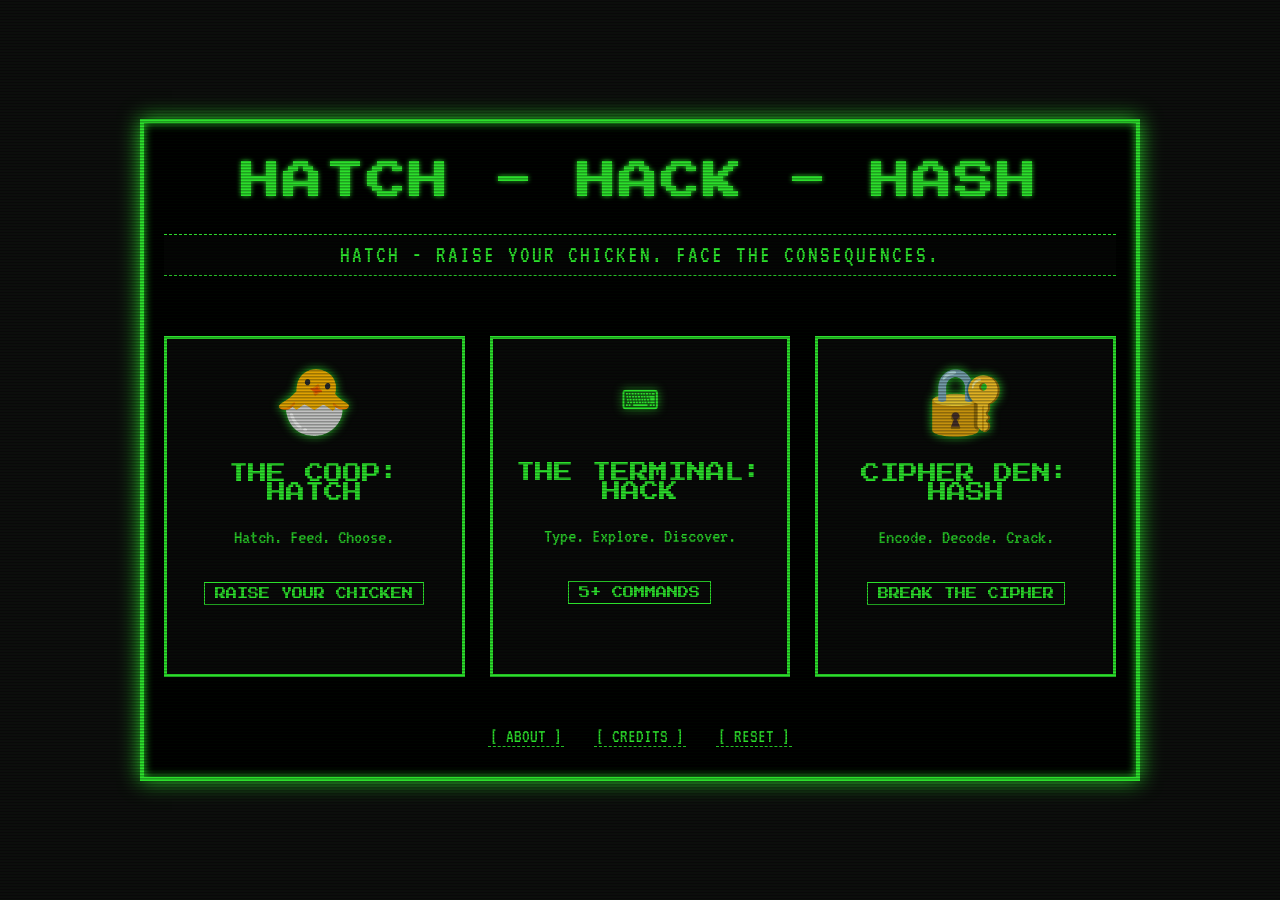
<file: index.html>
<!DOCTYPE html>
<html lang="en">
<head>
    <meta charset="UTF-8">
    <meta name="viewport" content="width=device-width, initial-scale=1.0">
    <title>Hatch Hack Hash</title>
    <link rel="preconnect" href="https://fonts.googleapis.com">
    <link rel="preconnect" href="https://fonts.gstatic.com" crossorigin>
    <link href="https://fonts.googleapis.com/css2?family=Press+Start+2P&family=VT323&display=swap" rel="stylesheet">
    <link rel="stylesheet" href="css/style.css">
</head>
<body>
    <div class="container">
        <div class="header">
            <div class="main-title">
                <span>H</span><span>A</span><span>T</span><span>C</span><span>H</span>
                <span>-</span>
                <span>H</span><span>A</span><span>C</span><span>K</span>
                <span>-</span>
                <span>H</span><span>A</span><span>S</span><span>H</span>
            </div>
            <div class="rotating-banner" id="rotatingBanner">
                HATCH - RAISE YOUR CHICKEN. FACE THE CONSEQUENCES.</div></div>
        <div class="zones-grid">
            <a href="Hatch/the-coop.html" class="zone-card" data-zone="hatch">
                <div class="zone-icon">🐣</div>
                <div class="zone-title">THE COOP: HATCH</div>
                <div class="zone-desc">Hatch. Feed. Choose.</div>
                <div class="zone-status">RAISE YOUR CHICKEN</div>
                <div class="easter-hint">> try "feed" or "play" in terminal</div></a>
            <a href="Hack/the-terminal.html" class="zone-card" data-zone="hack">
                <div class="zone-icon">⌨️</div>
                <div class="zone-title">THE TERMINAL: HACK</div>
                <div class="zone-desc">Type. Explore. Discover.</div>
                <div class="zone-status">5+ COMMANDS</div>
                <div class="easter-hint">> try "theme" to change colors across ALL zones!</div></a>
            <a href="Hash/cipher-den.html" class="zone-card" data-zone="hash">
                <div class="zone-icon">🔐</div>
                <div class="zone-title">CIPHER DEN: HASH</div>
                <div class="zone-desc">Encode. Decode. Crack.</div>
                <div class="zone-status">BREAK THE CIPHER</div>
                <div class="easter-hint" id="cipherHighScoreHint">> high score: --</div></a></div>
        <div class="footer">
            <div class="footer-links">
                <a onclick="showAbout()">[ ABOUT ]</a>
                <a onclick="showCredits()">[ CREDITS ]</a>
                <a onclick="resetGame()">[ RESET ]</a></div></div></div>
    <script src="js/main.js"></script>
    <script>
        function applyThemeToMainPage() {
// Use the global theme
            loadGlobalTheme();
            applyGlobalTheme();
// update the Cipher Den high score hint
            updateCipherHighScore();}
// Update high score display on Cipher Den card
        function updateCipherHighScore() {
            const highScore = localStorage.getItem('cipherHighScore') || 0;
            const hintElement = document.getElementById('cipherHighScoreHint');
            if (hintElement) {
                hintElement.innerHTML = `> high score: ${highScore}`;}}
        window.addEventListener('DOMContentLoaded', () => {
            loadGlobalTheme();
            applyThemeToMainPage();
            if (typeof rotateBanner === 'function') {
                rotateBanner();}});
// Listen for storage changes from other pages to sync theme
        window.addEventListener('storage', (e) => {
            if (e.key === 'cipherHighScore') {
                updateCipherHighScore();}
            if (e.key === 'globalTheme' || e.key === 'redThemeUnlocked') {
                loadGlobalTheme();
                applyThemeToMainPage();}});
</script></body></html>
</file>
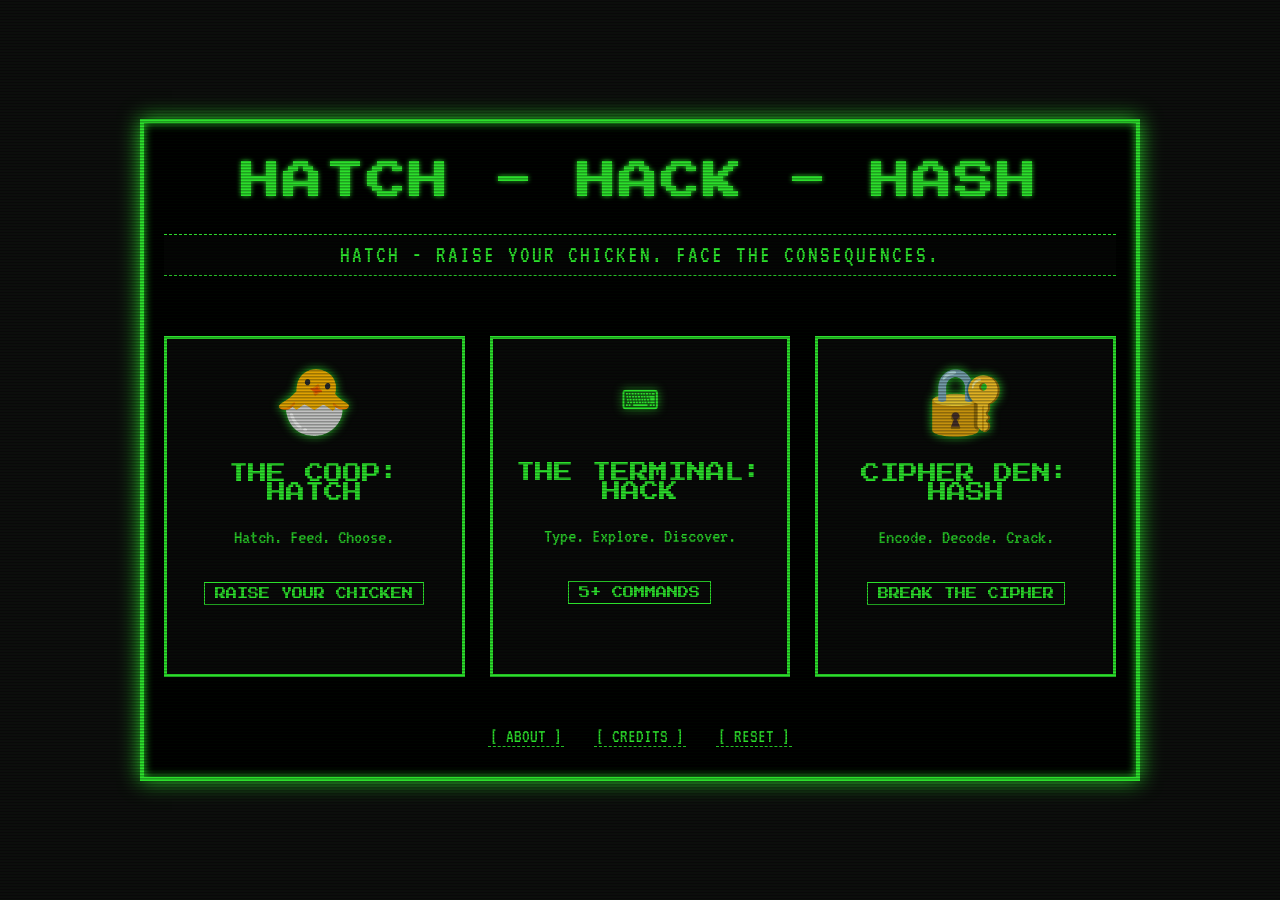
<file: HHH/index.html>
<!DOCTYPE html>
<html lang="en">
<head>
    <meta charset="UTF-8">
    <meta name="viewport" content="width=device-width, initial-scale=1.0">
    <title>Hatch Hack Hash</title>
    <link rel="preconnect" href="https://fonts.googleapis.com">
    <link rel="preconnect" href="https://fonts.gstatic.com" crossorigin>
    <link href="https://fonts.googleapis.com/css2?family=Press+Start+2P&family=VT323&display=swap" rel="stylesheet">
    <link rel="stylesheet" href="css/style.css">
</head>
<body>
    <div class="container">
        <div class="header">
            <div class="main-title">
                <span>H</span><span>A</span><span>T</span><span>C</span><span>H</span>
                <span>-</span>
                <span>H</span><span>A</span><span>C</span><span>K</span>
                <span>-</span>
                <span>H</span><span>A</span><span>S</span><span>H</span>
            </div>
            <div class="rotating-banner" id="rotatingBanner">
                HATCH - RAISE YOUR CHICKEN. FACE THE CONSEQUENCES.</div></div>
        <div class="zones-grid">
            <a href="hatch/the-coop.html" class="zone-card" data-zone="hatch">
                <div class="zone-icon">🐣</div>
                <div class="zone-title">THE COOP: HATCH</div>
                <div class="zone-desc">Hatch. Feed. Choose.</div>
                <div class="zone-status">RAISE YOUR CHICKEN</div>
                <div class="easter-hint">> try "feed" or "play" in terminal</div></a>
            <a href="hack/the-terminal.html" class="zone-card" data-zone="hack">
                <div class="zone-icon">⌨️</div>
                <div class="zone-title">THE TERMINAL: HACK</div>
                <div class="zone-desc">Type. Explore. Discover.</div>
                <div class="zone-status">5+ COMMANDS</div>
                <div class="easter-hint">> try "theme" to change colors across ALL zones!</div></a>
            <a href="hash/cipher-den.html" class="zone-card" data-zone="hash">
                <div class="zone-icon">🔐</div>
                <div class="zone-title">CIPHER DEN: HASH</div>
                <div class="zone-desc">Encode. Decode. Crack.</div>
                <div class="zone-status">BREAK THE CIPHER</div>
                <div class="easter-hint" id="cipherHighScoreHint">> high score: --</div></a></div>
        <div class="footer">
            <div class="footer-links">
                <a onclick="showAbout()">[ ABOUT ]</a>
                <a onclick="showCredits()">[ CREDITS ]</a>
                <a onclick="resetGame()">[ RESET ]</a></div></div></div>
    <script src="js/main.js"></script>
    <script>
        function applyThemeToMainPage() {
// Use the global theme
            loadGlobalTheme();
            applyGlobalTheme();
// update the Cipher Den high score hint
            updateCipherHighScore();}
// Update high score display on Cipher Den card
        function updateCipherHighScore() {
            const highScore = localStorage.getItem('cipherHighScore') || 0;
            const hintElement = document.getElementById('cipherHighScoreHint');
            if (hintElement) {
                hintElement.innerHTML = `> high score: ${highScore}`;}}
        window.addEventListener('DOMContentLoaded', () => {
            loadGlobalTheme();
            applyThemeToMainPage();
            if (typeof rotateBanner === 'function') {
                rotateBanner();}});
// Listen for storage changes from other pages to sync theme
        window.addEventListener('storage', (e) => {
            if (e.key === 'cipherHighScore') {
                updateCipherHighScore();}
            if (e.key === 'globalTheme' || e.key === 'redThemeUnlocked') {
                loadGlobalTheme();
                applyThemeToMainPage();}});
</script></body></html>
</file>
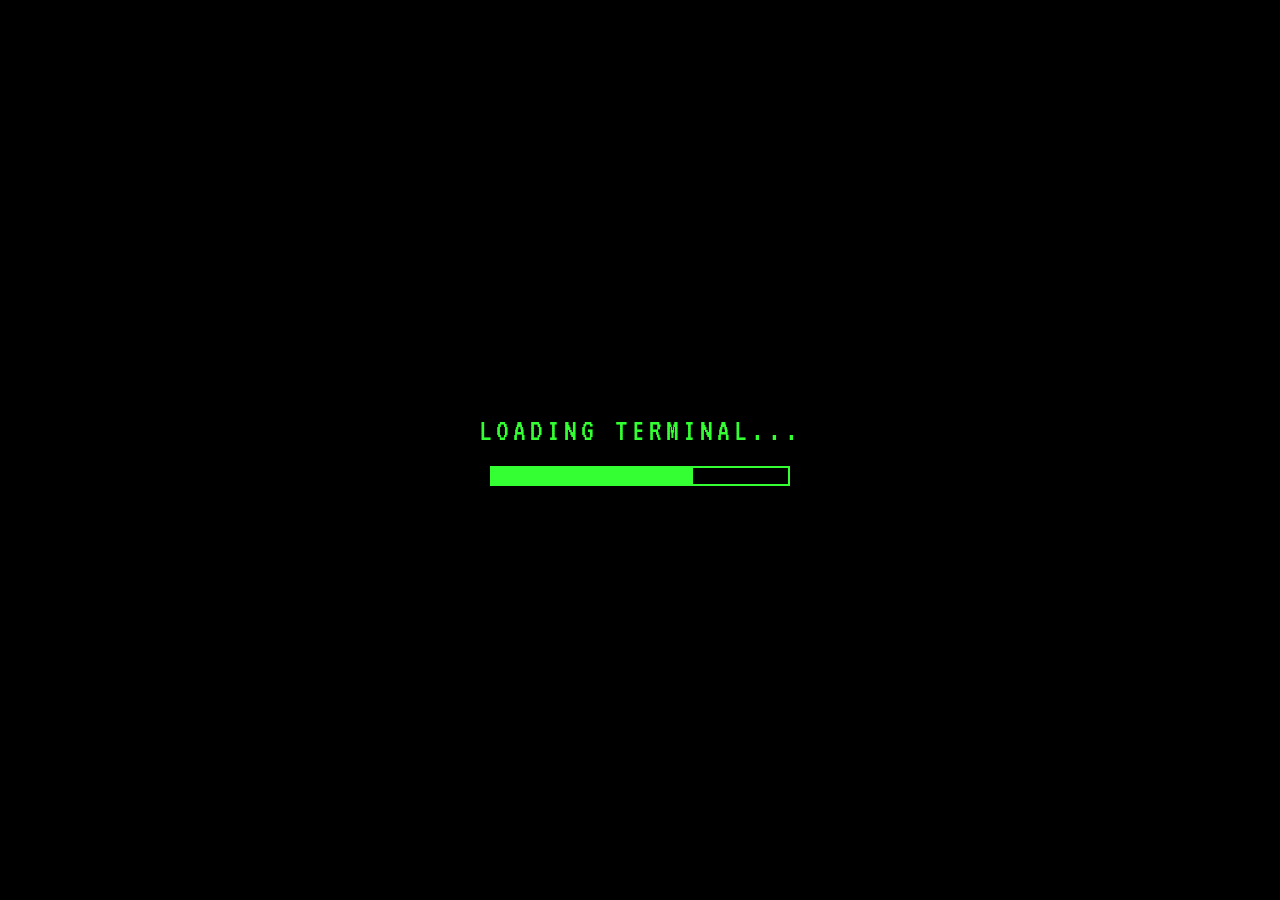
<file: Hack/the-terminal.html>
<!DOCTYPE html>
<html lang="en">
<head>
    <meta charset="UTF-8">
    <meta name="viewport" content="width=device-width, initial-scale=1.0">
    <title>THE TERMINAL - Retro Command Line</title>
    <link rel="preconnect" href="https://fonts.googleapis.com">
    <link rel="preconnect" href="https://fonts.gstatic.com" crossorigin>
    <link href="https://fonts.googleapis.com/css2?family=Press+Start+2P&family=VT323&display=swap" rel="stylesheet">
    <link rel="stylesheet" href="../css/style.css">
    <style>
/* Terminal specific styles */
        .terminal-container {
            background: #000000;
            border: 3px solid var(--theme-color, #33ff33);
            padding: 20px;
            margin: 20px 0;
            box-shadow: 0 0 20px var(--theme-color, #33ff33) inset, 0 0 10px var(--theme-color, #33ff33);
            font-family: 'VT323', monospace;}
        .terminal-output {
            height: 300px;
            overflow-y: auto;
            color: var(--theme-color, #33ff33);
            font-family: 'VT323', monospace;
            font-size: 1.1rem;
            line-height: 1.4;
            white-space: pre-wrap;
            margin-bottom: 15px;
            padding: 10px;
            background: #050505;}
        .terminal-input-line {
            display: flex;
            align-items: center;
            gap: 10px;
            border-top: 1px solid var(--theme-color, #33ff33);
            padding-top: 10px;}
        .terminal-prompt {
            color: var(--theme-color, #33ff33);
            font-weight: bold;
            font-family: 'VT323', monospace;
            font-size: 1.2rem;}
        .terminal-input {
            background: transparent;
            border: none;
            color: var(--theme-color, #33ff33);
            font-family: 'VT323', monospace;
            font-size: 1.2rem;
            flex: 1;
            outline: none;}
        .terminal-input::placeholder {
            color: #1a4a1a;}
        .cursor-blink {
            display: inline-block;
            width: 10px;
            height: 18px;
            background-color: var(--theme-color, #33ff33);
            animation: blink 1s infinite;
            margin-left: 5px;}
        @keyframes blink {
            0%, 50% { opacity: 1; }
            51%, 100% { opacity: 0; }}
        .command-list {
            margin-top: 20px;
            padding: 10px;
            border: 1px dashed var(--theme-color, #33ff33);
            background: #0a0a0a;}
        .command-list h4 {
            font-family: 'Press Start 2P', cursive;
            font-size: 0.7rem;
            margin-bottom: 10px;
            color: var(--theme-color, #33ff33);}
        .command-grid {
            display: flex;
            flex-wrap: wrap;
            gap: 8px;}
        .command-badge {
            font-family: 'VT323', monospace;
            font-size: 1rem;
            color: var(--theme-color, #33ff33);
            border: 1px solid var(--theme-color, #33ff33);
            padding: 4px 10px;
            background: #050505;}
        .loading-screen {
            display: none;
            position: fixed;
            top: 0;
            left: 0;
            width: 100%;
            height: 100%;
            background: #000;
            z-index: 1000;
            justify-content: center;
            align-items: center;
            flex-direction: column;
            font-family: 'VT323', monospace;
            color: var(--theme-color, #33ff33);}
        .loading-text {
            font-size: 2rem;
            letter-spacing: 4px;}
        .loading-bar {
            width: 300px;
            height: 20px;
            border: 2px solid var(--theme-color, #33ff33);
            margin-top: 20px;}
        .loading-fill {
            width: 0%;
            height: 100%;
            background: var(--theme-color, #33ff33);
            transition: width 0.1s ease;}
/* Footer - only about and credits */
        .terminal-footer {
            border-top: 2px solid var(--theme-color, #33ff33);
            padding-top: 20px;
            margin-top: 20px;
            display: flex;
            justify-content: center;
            align-items: center;
            gap: 30px;}
/* Theme css variables */
        :root {
            --theme-color: #33ff33;
            --theme-glow: #33ff33;}
</style></head>
<body>
    <div class="container">
        <div class="header">
            <div class="main-title">💾 THE TERMINAL</div>
            <p class="banner">C:// Type · Explore · Discover</p></div>
        <div class="terminal-container">
            <div class="terminal-output" id="terminalOutput"></div>
            <div class="terminal-input-line">
                <span class="terminal-prompt">C:\></span>
                <input type="text" id="terminalInput" class="terminal-input" placeholder="type a command..." autofocus>
                <span class="cursor-blink"></span></div></div>
        <div class="command-list">
            <h4>📟 AVAILABLE COMMANDS</h4>
<div class="command-grid">
    <span class="command-badge">date</span>
    <span class="command-badge">time</span>
    <span class="command-badge">clear</span>
    <span class="command-badge">theme</span>
    <span class="command-badge">joke</span>
    <span class="command-badge">feed</span>
    <span class="command-badge">play</span>
    <span class="command-badge">status</span>
    <span class="command-badge">solve</span>
    <span class="command-badge">encode [1-5] [msg]</span></div></div>
<!-- Footer with about and credits -->
        <div class="terminal-footer">
            <a onclick="showAboutTerminal()" class="hatch-footer-link">[ ABOUT ]</a>
            <a onclick="showCreditsTerminal()" class="hatch-footer-link">[ CREDITS ]</a></div>
        <div class="main-page-tab">
            <a onclick="goToMainPageTerminal()" class="main-page-link">RETURN TO MAIN WEBSITE</a></div></div>
<!-- Loading screen overlay -->
    <div id="loadingScreen" class="loading-screen">
        <div class="loading-text">LOADING TERMINAL...</div>
        <div class="loading-bar">
            <div id="loadingFill" class="loading-fill"></div></div></div>
    <script src="../js/main.js"></script>
    <script>
// Terminal state
        let bootComplete = false;
        function applyThemeToTerminal() {
// First ensure global theme is loaded
            loadGlobalTheme();
// Apply global theme which handles all theme colors including red
            applyGlobalTheme();}
        function goToMainPageTerminal() {
            window.location.href = '../index.html';}
        function showAboutTerminal() {
            alert('THE TERMINAL\nA retro command-line experience.\n\nAvailable commands:\n- date: Show system date\n- time: Show system time\n- clear: Clear screen\n- theme: Switch between GREEN, ORANGE, and RED (if unlocked) mode\n- joke: Tell a joke\n- feed: Feed Clucky\n- play: Play with Clucky\n- status: Check Clucky\'s stats\n- solve: Get answers to Crack the Code puzzles\n- encode [1-5] [msg]: Encode a message (default shift 1)');}
        function showCreditsTerminal() {
            alert('Created for Web Technologies coursework\nFonts: Press Start 2P, VT323\n\nRetro terminal inspired by MS-DOS');}
// Show loading screen on page load
        window.addEventListener('DOMContentLoaded', () => {
// Apply saved theme first
            loadGlobalTheme();
            applyThemeToTerminal();
            const loadingScreen = document.getElementById('loadingScreen');
            const loadingFill = document.getElementById('loadingFill');
            loadingScreen.style.display = 'flex';
            let width = 0;
            const interval = setInterval(() => {
                width += 2;
                loadingFill.style.width = width + '%';
                if (width >= 100) {
                    clearInterval(interval);
                    setTimeout(() => {
                        loadingScreen.style.display = 'none';
                        bootTerminal();
                        const input = document.getElementById('terminalInput');
                        input.focus();}, 500);}}, 30);});
// Boot sequence
        function bootTerminal() {
            const outputDiv = document.getElementById('terminalOutput');
            const bootMessages = [
                'THE TERMINAL v1.0',
                '(C) 1986 Terminal Industries',
                '─────────────────────────────',
                'C:\\> MEMORY CHECK... OK',
                'C:\\> LOADING COMMANDS... DONE',
                'C:\\> SYSTEM ONLINE',
                ''];
            let i = 0;
            const bootInterval = setInterval(() => {
                if (i < bootMessages.length) {
                    const msgDiv = document.createElement('div');
                    msgDiv.innerHTML = bootMessages[i] + '\r\n';
                    outputDiv.appendChild(msgDiv);
                    outputDiv.scrollTop = outputDiv.scrollHeight;
                    i++;
                } else {
                    clearInterval(bootInterval);
                    bootComplete = true;}}, 250);}
// Handle enter key in terminal
        document.addEventListener('keydown', (e) => {
            if (e.key === 'Enter') {
                const input = document.getElementById('terminalInput');
                if (input && document.activeElement === input) {
                    const command = input.value;
                    if (command) {
                        processCommand(command);}}}});
// Process command
        function processCommand(cmd) {
            const input = document.getElementById('terminalInput');
            const outputDiv = document.getElementById('terminalOutput');
            if (!cmd.trim()) {
                input.value = '';
                return;}
            const response = getCommandResponse(cmd);
            const theme = THEMES[currentGlobalTheme];
            const themeColor = theme ? theme.primaryColor : '#33ff33';
            const historyDiv = document.createElement('div');
            historyDiv.innerHTML = `<span class="terminal-prompt" style="color:${themeColor}">C:\\></span> ${cmd}<br>${response}<br>`;
            outputDiv.appendChild(historyDiv);
            outputDiv.scrollTop = outputDiv.scrollHeight;
            input.value = '';}
        function getCommandResponse(cmd) {
            const input = cmd.toLowerCase().trim();
            if (input === 'date') {
                const date = new Date();
                return `Current date: ${date.toDateString()}`;}
            else if (input === 'time') {
                const date = new Date();
                return `Current time: ${date.toLocaleTimeString()}`;}
            else if (input === 'clear') {
                document.getElementById('terminalOutput').innerHTML = '';
                return '';}
            else if (input === 'theme') {
                const newTheme = toggleGlobalTheme();
                applyThemeToTerminal();
                return `Theme switched to ${newTheme.toUpperCase()} mode. (Applies to ALL zones!)`;}
            else if (input === 'joke') {
                const jokes = [
                    'Why did the programmer go to rehab? He was addicted to coding',
                    'What do you call a fake noodle? An IMPASTA!',
                    'Why do programmers prefer dark mode? Because light attracts bugs!',
                    'Why are emails so lonely? They are afraid of attachments' ];
                return jokes[Math.floor(Math.random() * jokes.length)];}
            else if (input === 'feed') {
                const saved = localStorage.getItem('chickenState');
                if (!saved) {
                    return '❌ No chicken found. Start a game in THE COOP first!';}
                const chicken = JSON.parse(saved);
                if (chicken.stage === 'adult') {
                    return '🐔 Clucky is already adult! Go to THE COOP to make your choice (Cook or Let Live)!';}
                else if (chicken.saved === true) {
                    return '🐓 Clucky lived a full life! Start a new game in THE COOP to raise another chicken.';}
                else if (chicken.stage === 'dead') {
                    return '💀 Clucky is dead. Start a new game in THE COOP.';}
                chicken.lastFed = Date.now();
                chicken.hunger = Math.min(100, chicken.hunger + 20);
                let stageChanged = false;
                if (chicken.stage === 'egg' && chicken.happiness >= 70) {
                    chicken.stage = 'chick';
                    stageChanged = true;}
                else if (chicken.stage === 'chick' && chicken.hunger >= 100 && chicken.happiness >= 100) {
                    chicken.stage = 'adult';
                    stageChanged = true;}
                localStorage.setItem('chickenState', JSON.stringify(chicken));
                let message = `🍗 You fed Clucky! Hunger: ${chicken.hunger}% | Happiness: ${chicken.happiness}%`;
                if (stageChanged && chicken.stage === 'adult') {
                    message = `🎉 CONGRATULATIONS! 🎉\nClucky grew into an ADULT chicken!\nBoth meters are at 100%!\nGo to THE COOP to make your final choice!`;
                } else if (stageChanged && chicken.stage === 'chick') {
                    message = `🐥 Your egg hatched! Clucky is now a baby chick!\nHunger: ${chicken.hunger}% | Happiness: ${chicken.happiness}%`;}
                return message;}
            else if (input === 'play') {
                const saved = localStorage.getItem('chickenState');
                if (!saved) {
                    return '❌ No chicken found. Start a game in THE COOP first!';}
                const chicken = JSON.parse(saved);
                if (chicken.stage === 'adult') {
                    return '🐔 Clucky is already adult! Go to THE COOP to make your choice (Cook or Let Live)!';}
                else if (chicken.saved === true) {
                    return '🐓 Clucky lived a full life! Start a new game in THE COOP to raise another chicken.';}
                else if (chicken.stage === 'dead') {
                    return '💀 Clucky is dead. Start a new game in THE COOP.';}
                chicken.happiness = Math.min(100, chicken.happiness + 20);
                let stageChanged = false;
                if (chicken.stage === 'egg' && chicken.happiness >= 70) {
                    chicken.stage = 'chick';
                    stageChanged = true;}
                else if (chicken.stage === 'chick' && chicken.hunger >= 100 && chicken.happiness >= 100) {
                    chicken.stage = 'adult';
                    stageChanged = true;}
                localStorage.setItem('chickenState', JSON.stringify(chicken));
                let message = `🐔 You played with Clucky! Hunger: ${chicken.hunger}% | Happiness: ${chicken.happiness}%`;
                if (stageChanged && chicken.stage === 'adult') {
                    message = `🎉 CONGRATULATIONS! 🎉\nClucky grew into an adult chicken!\nBoth meters are at 100%!\nGo to THE COOP to make your final choice!`;
                } else if (stageChanged && chicken.stage === 'chick') {
                    message = `🐥 Your egg hatched! Clucky is now a baby chick!\nHunger: ${chicken.hunger}% | Happiness: ${chicken.happiness}%`;}
                return message;}
            else if (input === 'status') {
                const saved = localStorage.getItem('chickenState');
                if (saved) {
                    const chicken = JSON.parse(saved);
                    if (chicken.saved === true) {
                        return `🐓 Clucky lived a full, happy life as a proud rooster!! Chickens Saved: ${localStorage.getItem('chickenSavedCount') || 0}`;
                    } else if (chicken.stage === 'dead') {
                        return `💀 Clucky is dead. Start a new game in THE COOP.`;
                    } else if (chicken.stage === 'adult') {
                        return `🐔 CLUCKY IS ADULT! Go to THE COOP to make your choice! (Cook or Let Live)`;
                    } else {
                        const timeSinceLastFeed = Math.floor((Date.now() - chicken.lastFed) / 1000);
                        const timeLeft = Math.max(0, 45 - timeSinceLastFeed);
                        return `🐔 Clucky the ${chicken.stage.toUpperCase()} | Hunger: ${chicken.hunger}% | Happiness: ${chicken.happiness}% | Time to feed: ${timeLeft}s`;}
                } else {
                    return `❌ No chicken found. Start a game in THE COOP first!`;}}
            else if (input === 'solve') {
                const puzzlesList = [
                    { encoded: "LIEF LV IXQ", answer: "LIFE IS FUN" },
                    { encoded: "Ymj fywnj htsyjz yt ymj qjky tk ymj gjxy", answer: "THE QUICK BROWN FOX JUMPS OVER THE LAZY DOG" },
                    { encoded: "IFMMP XPSME", answer: "HELLO WORLD" },
                    { encoded: "ZPV BSF B XJTTFSE", answer: "YOU ARE A WIZARD" }];
                let response = "🔓 CRACK THE CODE SOLUTIONS:\n";
                puzzlesList.forEach((p, i) => {
                    response += `${i+1}. "${p.encoded}" → "${p.answer}"\n`;});
                response += "\n💡 Use these to win the Cipher Den game mode!";
                return response;}
            else if (input.startsWith('encode ')) {
                const parts = input.substring(7).trim().split(' ');
                let shift = 1;
                let msg = '';
                if (parts.length > 0 && /^\d+$/.test(parts[0])) {
                    shift = parseInt(parts[0]);
                    if (shift < 1) shift = 1;
                    if (shift > 5) shift = 5;
                    msg = parts.slice(1).join(' ');
                } else {
                    msg = parts.join(' ');}
                if (msg === '') {
                    return 'Usage: encode [shift 1-5] [message]  OR  encode [message] (uses shift 1)';}
                const encoded = msg.split('').map(c => {
                    if (c.match(/[a-z]/i)) {
                        const code = c.charCodeAt(0);
                        const base = code >= 97 ? 97 : 65;
                        return String.fromCharCode(((code - base + shift) % 26) + base);}
                    return c;
                }).join('');
                return `Encoded (shift ${shift}): "${encoded}"`;}
            else if (input === 'help') {
                return 'Available commands: date, time, clear, theme, joke, feed, play, status, solve, encode [1-5] [msg]';}
            else if (input === '') {
                return '';}
            else {
                return `'${cmd}' is not recognized. Type "help" for available commands.`;}}
// Listen for storage changes from other pages to sync theme
        window.addEventListener('storage', (e) => {
            if (e.key === 'globalTheme' || e.key === 'redThemeUnlocked') {
                loadGlobalTheme();
                applyThemeToTerminal();}});
</script></body></html>
</file>
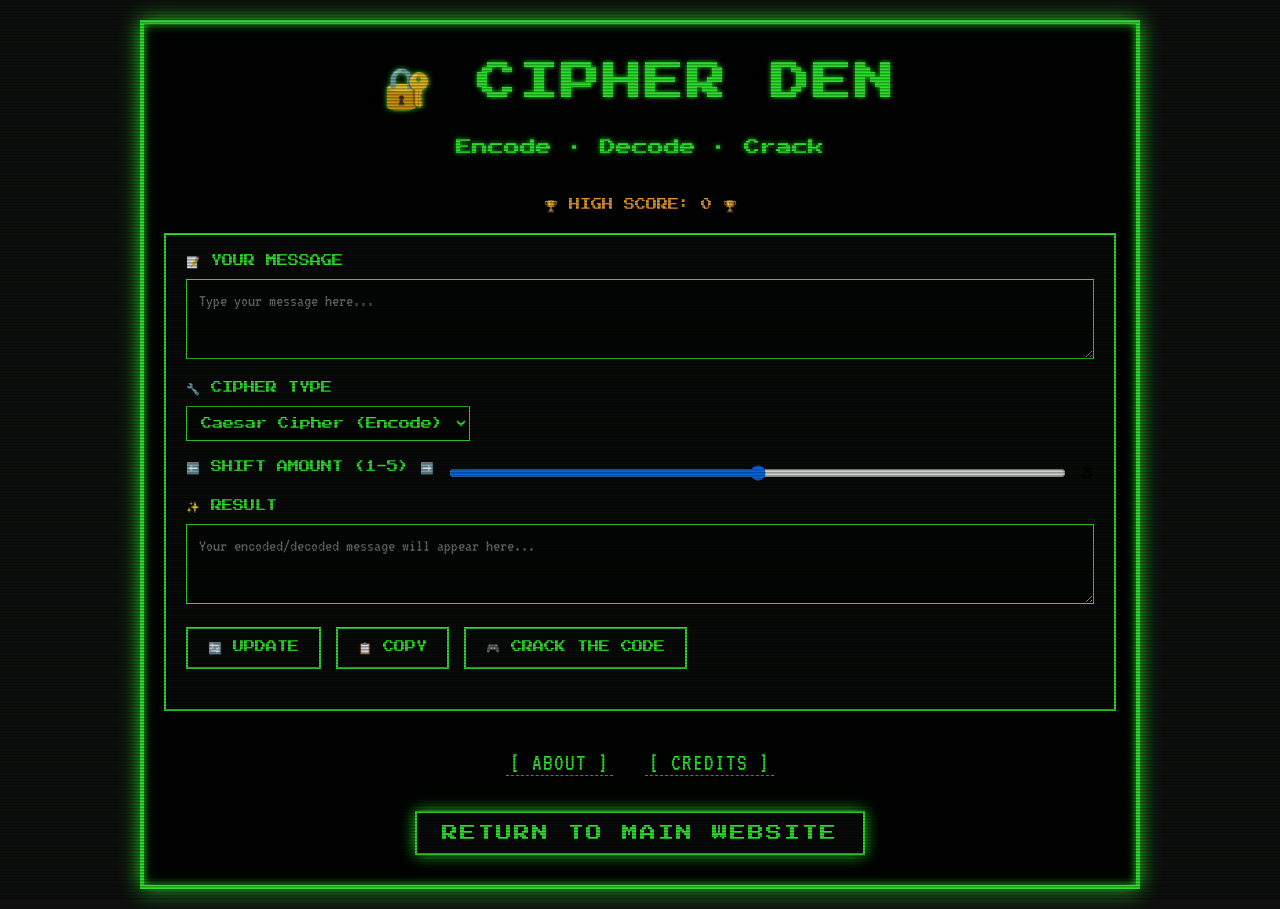
<file: Hash/cipher-den.html>
<!DOCTYPE html>
<html lang="en">
<head>
    <meta charset="UTF-8">
    <meta name="viewport" content="width=device-width, initial-scale=1.0">
    <title>CIPHER DEN - Encode · Decode · Crack</title>
    <link rel="preconnect" href="https://fonts.googleapis.com">
    <link rel="preconnect" href="https://fonts.gstatic.com" crossorigin>
    <link href="https://fonts.googleapis.com/css2?family=Press+Start+2P&family=VT323&display=swap" rel="stylesheet">
    <link rel="stylesheet" href="../css/style.css">
    <style>
        /* Cipher den specific styles */
        :root {
            --theme-color: #33ff33;
            --theme-glow: #33ff33;}
        .cipher-container {
            margin: 20px 0;
            padding: 20px;
            border: 2px solid var(--theme-color, #33ff33);
            background: #0a0a0a;}
        .cipher-input-group {
            margin-bottom: 20px;}
        .cipher-label {
            font-family: 'Press Start 2P', cursive;
            font-size: 0.7rem;
            display: block;
            margin-bottom: 10px;
            color: var(--theme-color, #33ff33);}
        .cipher-textarea {
            width: 100%;
            padding: 12px;
            background: #050505;
            border: 1px solid var(--theme-color, #33ff33);
            color: var(--theme-color, #33ff33);
            font-family: 'VT323', monospace;
            font-size: 1.1rem;
            resize: vertical;}
        .cipher-select {
            background: #050505;
            border: 1px solid var(--theme-color, #33ff33);
            color: var(--theme-color, #33ff33);
            padding: 10px;
            font-family: 'Press Start 2P', cursive;
            font-size: 0.7rem;
            cursor: pointer;}
        .shift-slider {
            display: flex;
            align-items: center;
            gap: 15px;
            flex-wrap: wrap;
            margin: 15px 0;}        
        .shift-slider input {
            flex: 1;
            cursor: pointer;
            background: #050505;}        
        .button-group {
            display: flex;
            gap: 15px;
            margin: 20px 0;
            flex-wrap: wrap;}        
        .cipher-btn {
            font-family: 'Press Start 2P', cursive;
            font-size: 0.7rem;
            padding: 12px 20px;
            background: #0a0a0a;
            border: 2px solid var(--theme-color, #33ff33);
            color: var(--theme-color, #33ff33);
            cursor: pointer;
            transition: all 0.3s ease;}        
        .cipher-btn:hover {
            background: var(--theme-color, #33ff33);
            color: #000;
            transform: scale(1.05);}        
        .game-mode-btn {
            background: #0a0a0a;
            border-color: #aa33ff;
            color: #aa33ff;}        
        .game-mode-btn:hover {
            background: #aa33ff;
            color: #000;}        
        .high-score {
            text-align: center;
            font-family: 'Press Start 2P', cursive;
            font-size: 0.7rem;
            margin: 10px 0;
            color: #ffaa33;}        
        .game-panel {
            display: none;
            border: 2px solid #aa33ff;
            padding: 20px;
            margin: 20px 0;}        
        .game-message {
            font-size: 1.2rem;
            text-align: center;
            margin: 15px 0;}        
        .encoded-message {
            font-family: 'Press Start 2P', cursive;
            font-size: 1.2rem;
            text-align: center;
            color: #aa33ff;
            margin: 20px 0;
            word-break: break-all;}
        .game-stats {
            display: flex;
            justify-content: space-between;
            margin-bottom: 20px;}
        .feedback {
            margin-top: 15px;
            text-align: center;}
        .main-title, .banner {
            color: var(--theme-color, #33ff33);}
        .hatch-footer-link {
            color: var(--theme-color, #33ff33);
            text-decoration: none;
            border-bottom: 1px dashed var(--theme-color, #33ff33);
            cursor: pointer;
            transition: all 0.2s ease;
            padding: 0 4px;
            font-size: 1.5rem;
            letter-spacing: 1px;}        
        .hatch-footer-link:hover {
            color: var(--theme-color, #33ff33);
            border-bottom: 1px solid var(--theme-color, #33ff33);
            text-shadow: 0 0 8px var(--theme-color, #33ff33);}
        .main-page-link {
            color: var(--theme-color, #33ff33);
            text-decoration: none;
            font-family: 'Press Start 2P', cursive;
            font-size: 1rem;
            padding: 12px 25px;
            border: 2px solid var(--theme-color, #33ff33);
            background-color: #0a0a0a;
            box-shadow: 0 0 15px var(--theme-color, #33ff33);
            transition: all 0.3s ease;
            letter-spacing: 2px;
            display: inline-block;
            cursor: pointer;}        
        .main-page-link:hover {
            background-color: var(--theme-color, #33ff33);
            color: #000;
            transform: scale(1.05);
            box-shadow: 0 0 25px var(--theme-color, #33ff33);}
/* red theme celebration */
        .red-theme-celebration {
            position: fixed;
            top: 0;
            left: 0;
            width: 100%;
            height: 100%;
            background: rgba(255, 0, 0, 0.2);
            pointer-events: none;
            z-index: 999;
            animation: redFlash 2s ease-out;}
        @keyframes redFlash {
            0% { background: rgba(255, 0, 0, 0.8); }
            100% { background: rgba(255, 0, 0, 0); }}
        .congrats-message {
            position: fixed;
            top: 50%;
            left: 50%;
            transform: translate(-50%, -50%);
            background: #000;
            border: 3px solid #ff0000;
            color: #ff0000;
            font-family: 'Press Start 2P', cursive;
            font-size: 1.2rem;
            padding: 30px;
            text-align: center;
            z-index: 1000;
            box-shadow: 0 0 50px #ff0000;
            animation: bounceIn 0.5s ease-out;}
        @keyframes bounceIn {
            0% { transform: translate(-50%, -50%) scale(0.5); opacity: 0; }
            80% { transform: translate(-50%, -50%) scale(1.1); }
            100% { transform: translate(-50%, -50%) scale(1); opacity: 1; }}
    </style></head>
<body>
    <div class="container">
        <div class="header">
            <div class="main-title">🔐 CIPHER DEN</div>
            <p class="banner">Encode · Decode · Crack</p></div>
        <div class="high-score" id="highScoreDisplay">
            🏆 HIGH SCORE: <span id="highScore">0</span> 🏆
            <div id="redUnlockedBadge" style="display: none; color: #ff0000; margin-top: 5px;">RED MODE UNLOCKED!</div></div>
<!-- Cipher tool panel -->
        <div id="cipherToolPanel" class="cipher-container">
            <div class="cipher-input-group">
                <label class="cipher-label">📝 YOUR MESSAGE</label>
                <textarea id="cipherInput" class="cipher-textarea" rows="3" placeholder="Type your message here..."></textarea></div>
            <div class="cipher-input-group">
                <label class="cipher-label">🔧 CIPHER TYPE</label>
                <select id="cipherType" class="cipher-select" onchange="updateCipher()">
                    <option value="caesar">Caesar Cipher (Encode)</option>
                    <option value="caesar-decode">Caesar Cipher (Decode)</option>
                </select></div>
            <div id="shiftControl" class="shift-slider">
                <label class="cipher-label">⬅️ SHIFT AMOUNT (1-5) ➡️</label>
                <input type="range" id="shiftAmount" min="1" max="5" value="3" oninput="document.getElementById('shiftValue').textContent = this.value; updateCipher()">
                <span id="shiftValue" style="font-family:'Press Start 2P';font-size:0.8rem;">3</span></div>
            <div class="cipher-input-group">
                <label class="cipher-label">✨ RESULT</label>
                <textarea id="cipherOutput" class="cipher-textarea" rows="3" readonly placeholder="Your encoded/decoded message will appear here..."></textarea></div>
            <div class="button-group">
                <button class="cipher-btn" onclick="updateCipher()">🔄 UPDATE</button>
                <button class="cipher-btn" onclick="copyToClipboard()">📋 COPY</button>
                <button class="cipher-btn game-mode-btn" onclick="startGameMode()">🎮 CRACK THE CODE</button></div></div>
<!-- Game Mode Panel -->
        <div id="gameModePanel" class="cipher-container game-panel">
            <div class="game-stats">
                <div class="cipher-label">📊 SCORE: <span id="gameScore">0</span></div>
                <div class="cipher-label">⏱️ TIME: <span id="gameTimer">60</span>s</div></div>
            <div class="cipher-label">🔍 CRACK THE CODE</div>
            <div class="encoded-message" id="gameEncodedMessage">---</div>
            <div class="cipher-input-group">
                <label class="cipher-label">✏️ YOUR ANSWER</label>
                <input type="text" id="gameUserAnswer" class="cipher-textarea" style="height: auto;" placeholder="Type your decoded message..."></div>
            <div class="button-group">
                <button class="cipher-btn" onclick="checkGameAnswer()">✅ SUBMIT</button>
                <button class="cipher-btn game-mode-btn" onclick="getHint()">💡 HINT (-5 pts)</button>
                <button class="cipher-btn" onclick="cancelGameMode()">❌ EXIT GAME</button></div>
            <div id="gameFeedback" class="feedback"></div></div>
        <div class="footer">
            <div class="about-credit-group">
                <a onclick="showAboutCipher()" class="hatch-footer-link">[ ABOUT ]</a>
                <a onclick="showCreditsCipher()" class="hatch-footer-link">[ CREDITS ]</a></div></div>
        <div class="main-page-tab">
            <a onclick="goToMainPageCipher()" class="main-page-link">RETURN TO MAIN WEBSITE</a></div></div>
    <script src="../js/main.js"></script>
    <script>
        let redThemeUnlocked = false;
        function checkRedThemeUnlocked() {
            const saved = localStorage.getItem('redThemeUnlocked');
            if (saved === 'true') {
                redThemeUnlocked = true;
                document.getElementById('redUnlockedBadge').style.display = 'block';}}
        function showRedThemeCelebration() {
            const flash = document.createElement('div');
            flash.className = 'red-theme-celebration';
            document.body.appendChild(flash);
            const congrats = document.createElement('div');
            congrats.className = 'congrats-message';
            congrats.innerHTML = '🔥 SECRET UNLOCKED! 🔥<br><br>RED MODE ACTIVATED!<br><br>';
            document.body.appendChild(congrats);
            setTimeout(() => { congrats.remove(); }, 3000);
            setTimeout(() => { flash.remove(); }, 2000);}
        function unlockRedTheme() {
            if (!redThemeUnlocked) {
                redThemeUnlocked = true;
                localStorage.setItem('redThemeUnlocked', 'true');
                document.getElementById('redUnlockedBadge').style.display = 'block';
                showRedThemeCelebration();
// Force theme to red
                saveGlobalTheme('red');
                applyGlobalTheme();}}
        function applyGlobalThemeCipher() {
// Use the global applyGlobalTheme function
            loadGlobalTheme();
            applyGlobalTheme();
            checkRedThemeUnlocked();}
        const originalEndGameMode = endGameMode;
        window.endGameMode = function(reason) {
            gameModeActive = false;
            if (gameTimer) clearInterval(gameTimer);
            const gamePanel = document.getElementById('gameModePanel');
            const toolPanel = document.getElementById('cipherToolPanel');
            const gameMessageEl = document.getElementById('gameMessage');
            if (gamePanel) gamePanel.style.display = 'none';
            if (toolPanel) toolPanel.style.display = 'block';
            let highScore = localStorage.getItem('cipherHighScore') || 0;
            if (gameScore > highScore) {
                localStorage.setItem('cipherHighScore', gameScore);
                highScore = gameScore;
                if (gameScore >= 80 && !redThemeUnlocked) {
                    unlockRedTheme();
                    if (gameMessageEl) gameMessageEl.innerHTML = `🏆 NEW HIGH SCORE: ${gameScore}! 🏆<br>🔥 SECRET UNLOCKED: RED MODE ACTIVATED! 🔥`;
                } else if (gameScore >= 80 && redThemeUnlocked) {
                    if (gameMessageEl) gameMessageEl.innerHTML = `🏆 NEW HIGH SCORE: ${gameScore}! 🏆<br>🔥 RED MODE ALREADY ACTIVE! 🔥`;
                } else { if (gameMessageEl) gameMessageEl.innerHTML = `🏆 NEW HIGH SCORE: ${gameScore}! 🏆`;}
            } else { if (gameMessageEl) gameMessageEl.innerHTML = `Game over. Score: ${gameScore} | High Score: ${highScore}`;}
            document.getElementById('highScore').textContent = highScore;
            setTimeout(() => {
                if (gameMessageEl) gameMessageEl.innerHTML = '';
            }, 4000);};
        window.addEventListener('DOMContentLoaded', () => {
            loadGlobalTheme();
            applyGlobalThemeCipher();
            const highScore = localStorage.getItem('cipherHighScore') || 0;
            document.getElementById('highScore').textContent = highScore;
            updateCipher();
            const shiftControl = document.getElementById('shiftControl');
            if (shiftControl) shiftControl.style.display = 'flex';});
//Listen for storage changes from other pages to sync theme
        window.addEventListener('storage', (e) => {
            if (e.key === 'globalTheme' || e.key === 'redThemeUnlocked') {
                loadGlobalTheme();
                applyGlobalThemeCipher();
            }
            if (e.key === 'cipherHighScore') {
                document.getElementById('highScore').textContent = localStorage.getItem('cipherHighScore') || 0;}});
        function goToMainPageCipher() {
            window.location.href = '../index.html';}
         function showAboutCipher() {
            alert('CIPHER DEN\nA Caesar cipher encoding/decoding tool with Crack the Code game mode.\n\nCaesar Cipher:\n- Encode: Shift letters forward (1-5 positions)\n- Decode: Shift letters backward (1-5 positions)\n\nCrack the Code: Decode the hidden message!\n\nSECRET: Score 80 or higher to unlock RED MODE!');}
        function showCreditsCipher() {
            alert('Created for Web Technologies coursework\nFonts: Press Start 2P, VT323\n\nCrack the Code mode tests your code-breaking skills!\n\nRED MODE - Hidden reward for master codebreakers!');}
</script></body></html>
</file>
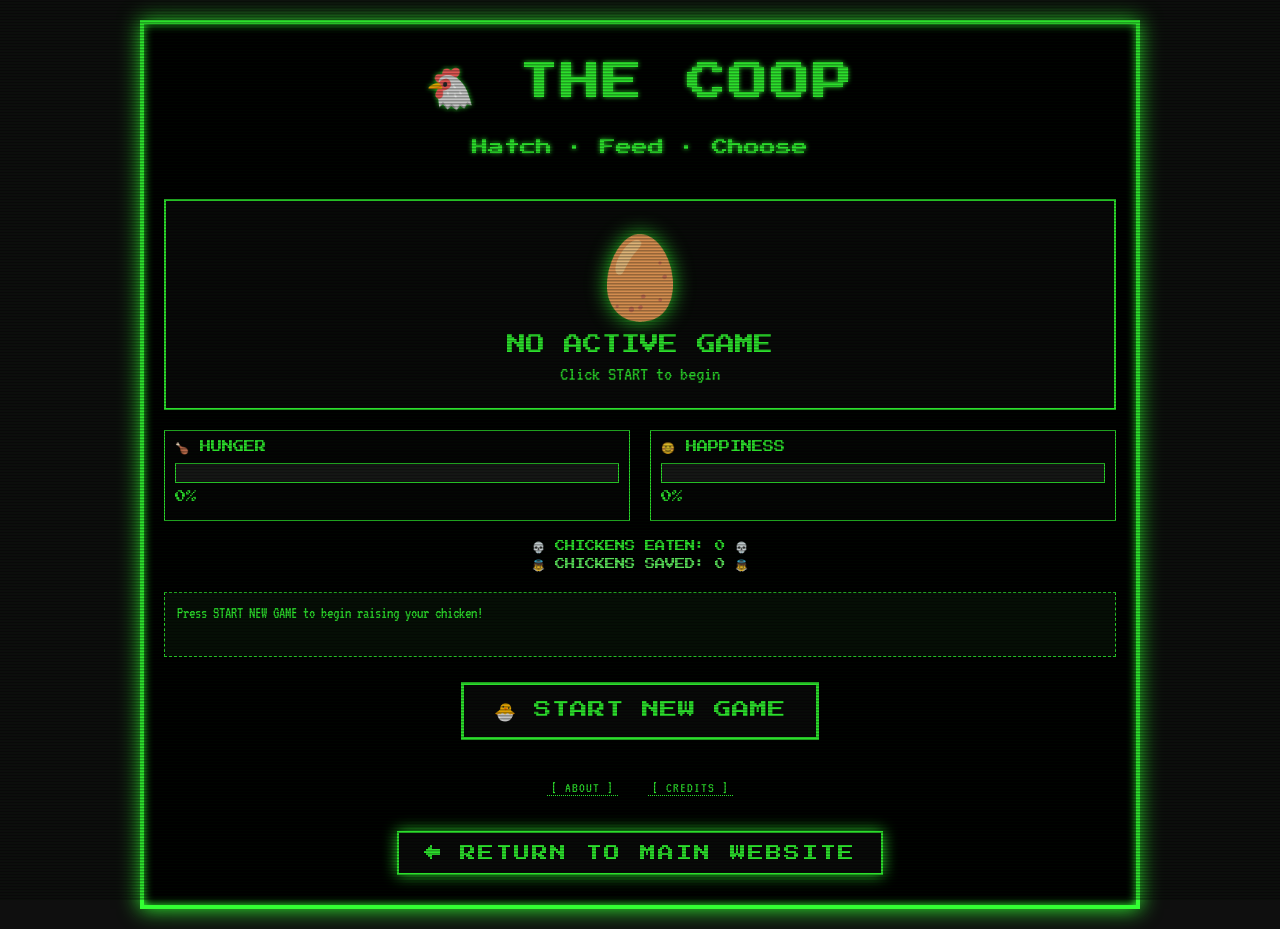
<file: Hatch/the-coop.html>
<!DOCTYPE html>
<html lang="en">
<head>
    <meta charset="UTF-8">
    <meta name="viewport" content="width=device-width, initial-scale=1.0">
    <title>THE COOP - Chicken Simulator</title>
    <link rel="preconnect" href="https://fonts.googleapis.com">
    <link rel="preconnect" href="https://fonts.gstatic.com" crossorigin>
    <link href="https://fonts.googleapis.com/css2?family=Press+Start+2P&family=VT323&display=swap" rel="stylesheet">
    <link rel="stylesheet" href="../css/style.css">
    <style>
/* Coop Style */
        :root {
            --theme-color: #33ff33;
            --theme-glow: #33ff33;}
        .chicken-display {
            text-align: center;
            padding: 20px;
            border: 2px solid var(--theme-color);
            margin: 20px 0;
            background: #0a0a0a;}
        .chicken-icon {
            font-size: 5rem;
            filter: drop-shadow(0 0 10px var(--theme-color));
            margin: 10px 0;}
        .stats-container {
            display: flex;
            justify-content: space-around;
            gap: 20px;
            margin: 20px 0;
            flex-wrap: wrap;}
        .stat {
            flex: 1;
            min-width: 150px;
            border: 1px solid var(--theme-color);
            padding: 10px;
            background: #050505;}
        .stat-label {
            font-family: 'Press Start 2P', cursive;
            font-size: 0.7rem;
            margin-bottom: 8px;
            color: var(--theme-color);}
        .stat-bar {
            height: 20px;
            background: #1a1a1a;
            border: 1px solid var(--theme-color);
            margin: 8px 0;
            overflow: hidden;}
        .stat-fill {
            height: 100%;
            background: var(--theme-color);
            width: 0%;
            transition: width 0.3s ease;}
/* Action button hide by default */
        .action-buttons {
            display: none;
            justify-content: center;
            gap: 20px;
            margin: 20px 0;
            flex-wrap: wrap;}
        .action-btn {
            font-family: 'Press Start 2P', cursive;
            font-size: 0.8rem;
            padding: 12px 20px;
            background: #0a0a0a;
            border: 2px solid var(--theme-color);
            color: var(--theme-color);
            cursor: pointer;
            transition: all 0.3s ease;}
        .action-btn:hover {
            background: var(--theme-color);
            color: #000;
            transform: scale(1.05);
            box-shadow: 0 0 15px var(--theme-color);}
/* Choice button hide by default */
        .choice-buttons {
            display: none;
            justify-content: center;
            gap: 20px;
            margin: 20px 0;}
        .choice-btn {
            font-family: 'Press Start 2P', cursive;
            font-size: 0.7rem;
            padding: 15px 25px;
            cursor: pointer;
            transition: all 0.3s ease;}
        .slaughter-btn {
            background: #0a0a0a;
            border: 2px solid #ff3366;
            color: #ff3366;}
        .slaughter-btn:hover {
            background: #ff3366;
            color: #000;
            transform: scale(1.05);
            box-shadow: 0 0 15px #ff3366;}
        .oldage-btn {
            background: #0a0a0a;
            border: 2px solid #ffaa33;
            color: #ffaa33;}
        .oldage-btn:hover {
            background: #ffaa33;
            color: #000;
            transform: scale(1.05);
            box-shadow: 0 0 15px #ffaa33;}
        .death-counter {
            color: #ff6699;
            font-family: 'Press Start 2P', cursive;
            font-size: 0.65rem;
            margin-top: 15px;
            text-align: center;}
        .saved-counter {
            color: #66ff66;
            font-family: 'Press Start 2P', cursive;
            font-size: 0.65rem;
            margin-top: 5px;
            text-align: center;}
        .game-messages {
            margin-top: 20px;
            padding: 12px;
            border: 1px dashed var(--theme-color);
            min-height: 65px;
            font-family: 'VT323', monospace;
            font-size: 1rem;
            color: var(--theme-color);
            background: #071007;}
        .feed-timer {
            margin-top: 10px;
            padding: 10px;
            border: 1px solid var(--theme-color);
            background: #0a0a0a;
            text-align: center;
            font-family: 'Press Start 2P', cursive;
            font-size: 0.7rem;
            color: #ffaa33;
            display: none;}
        .feed-timer.visible {
            display: block;}
        .start-over {
            text-align: center;
            margin-top: 25px;}
        .start-btn {
            font-family: 'Press Start 2P', cursive;
            font-size: 1.1rem;
            padding: 15px 30px;
            background: #0a0a0a;
            border: 3px solid var(--theme-color);
            color: var(--theme-color);
            cursor: pointer;
            transition: all 0.3s ease;}
        .start-btn:hover {
            background: var(--theme-color);
            color: #000;
            transform: scale(1.02);
            box-shadow: 0 0 20px var(--theme-color);}
        .coop-footer {
            padding-top: 20px;
            margin-top: 20px;
            display: flex;
            justify-content: center;
            align-items: center;
            gap: 30px;}
        .hatch-footer-link {
            color: var(--theme-color);
            text-decoration: none;
            cursor: pointer;
            transition: all 0.2s ease;
            padding: 0 4px;
            font-size: 0.9rem;
            letter-spacing: 1px;
            border-bottom: 1px dotted var(--theme-color);}
        .hatch-footer-link:hover {
            color: var(--theme-color);
            text-shadow: 0 0 8px var(--theme-color);}
        .zone-title, .zone-desc, .banner, .main-title {
            color: var(--theme-color);}
        .main-title {
            text-shadow: 0 0 5px var(--theme-color);}
        .header, .main-page-tab {
            border-bottom: none;
            border-top: none;}
        .hint-message {
            color: #ffaa33;
            font-family: 'Press Start 2P', cursive;
            font-size: 0.6rem;
            margin-top: 10px;
            padding: 8px;
            border: 1px dashed #ffaa33;
            background: #0a0a0a;
            text-align: center;
            display: none;}
        .theme-text {
            color: var(--theme-color);}
    </style></head>
<body>
    <div class="container">
        <div class="header">
            <div class="main-title">🐔 THE COOP</div>
            <p class="banner">Hatch · Feed · Choose</p></div>
        <div class="chicken-display">
            <div class="chicken-icon" id="chickenStage">🥚</div>
            <div class="zone-title" id="chickenStageText">No Active Game</div>
            <div class="zone-desc" id="chickenName">Click START to begin</div></div>
        <div class="stats-container">
            <div class="stat">
                <div class="stat-label">🍗 HUNGER</div>
                <div class="stat-bar">
                    <div class="stat-fill" id="hungerFill" style="width:0%"></div></div>
                <div class="stat-label" id="hungerPercent">0%</div></div>
            <div class="stat">
                <div class="stat-label">😊 HAPPINESS</div>
                <div class="stat-bar">
                    <div class="stat-fill" id="happinessFill" style="width:0%"></div></div>
                <div class="stat-label" id="happinessPercent">0%</div></div></div>
        <div class="feed-timer" id="feedTimerDisplay">⏱️ TIME TO FEED: 45s</div>
        <div class="action-buttons" id="actionButtons">
            <button class="action-btn" id="feedBtn">🍗 FEED</button>
            <button class="action-btn" id="playBtn">🎮 PLAY</button></div>        
        <div class="choice-buttons" id="choiceButtons">
            <button class="choice-btn slaughter-btn" id="slaughterBtn">🔪 COOK CLUCKY</button>
            <button class="choice-btn oldage-btn" id="letLiveBtn">👴 LET CLUCKY LIVE</button></div>
        <div class="death-counter">
            💀 CHICKENS EATEN: <span id="deathCount">0</span> 💀</div>
        <div class="saved-counter">
            👼 CHICKENS SAVED: <span id="savedCount">0</span> 👼</div>
        <div class="game-messages" id="gameMessages">
            Press START NEW GAME to begin raising your chicken!</div>
        <div id="hintArea" class="hint-message"></div>
        <div class="start-over">
            <button class="start-btn" id="startGameBtn">🐣 START NEW GAME</button></div>
        <div class="coop-footer">
            <a id="aboutBtn" class="hatch-footer-link">[ ABOUT ]</a>
            <a id="creditsBtn" class="hatch-footer-link">[ CREDITS ]</a></div>
        <div class="main-page-tab">
            <a id="mainPageLink" class="main-page-link">← RETURN TO MAIN WEBSITE</a></div></div>
    <script src="../js/main.js"></script>
    <script>
// DOM Elements
        const chickenStageEl = document.getElementById('chickenStage');
        const chickenStageTextEl = document.getElementById('chickenStageText');
        const chickenNameEl = document.getElementById('chickenName');
        const hungerFillEl = document.getElementById('hungerFill');
        const happinessFillEl = document.getElementById('happinessFill');
        const hungerPercentEl = document.getElementById('hungerPercent');
        const happinessPercentEl = document.getElementById('happinessPercent');
        const deathCountSpan = document.getElementById('deathCount');
        const savedCountSpan = document.getElementById('savedCount');
        const actionButtonsDiv = document.getElementById('actionButtons');
        const choiceButtonsDiv = document.getElementById('choiceButtons');
        const feedTimerDiv = document.getElementById('feedTimerDisplay');
        const gameMessagesDiv = document.getElementById('gameMessages');
        const hintAreaDiv = document.getElementById('hintArea');
        let coopTimerInterval = null;
        let gameActive = false;
// Update all UI from global chickenState
        function refreshUI() {
            const saved = localStorage.getItem('chickenState');
            if (!saved) {
                resetToNoGameState();
                return;}
            const chicken = JSON.parse(saved);
            const stageIcons = { egg: '🥚', chick: '🐥', adult: '🐔', dead: '💀' };
            if (chicken.saved === true) {
                chickenStageEl.textContent = '🐓';
                chickenStageTextEl.textContent = 'SAVED';
            } else {
                chickenStageEl.textContent = stageIcons[chicken.stage] || '🥚';
                chickenStageTextEl.textContent = chicken.stage.toUpperCase();}
            chickenNameEl.textContent = chicken.name;
            hungerFillEl.style.width = `${chicken.hunger}%`;
            happinessFillEl.style.width = `${chicken.happiness}%`;
            hungerPercentEl.textContent = `${chicken.hunger}%`;
            happinessPercentEl.textContent = `${chicken.happiness}%`;
            const deathCount = localStorage.getItem('chickenDeathCount') || 0;
            const savedCount = localStorage.getItem('chickenSavedCount') || 0;
            deathCountSpan.textContent = deathCount;
            savedCountSpan.textContent = savedCount;
// Button visibility based on chicken stage
            if (chicken.stage === 'adult') {
                actionButtonsDiv.style.display = 'none';
                choiceButtonsDiv.style.display = 'flex';
                if (feedTimerDiv) {
                    feedTimerDiv.classList.add('visible');
                    feedTimerDiv.innerHTML = '🐔 MAKE YOUR CHOICE 🐔';
                    feedTimerDiv.style.color = '#33ff33';}
                gameActive = false;
                stopCoopTimer();
            } else if (chicken.stage === 'dead' || chicken.saved === true) {
                actionButtonsDiv.style.display = 'none';
                choiceButtonsDiv.style.display = 'none';
                if (feedTimerDiv) {
                    feedTimerDiv.classList.add('visible');
                    feedTimerDiv.innerHTML = chicken.saved ? '🐓 LIVED FULL LIFE 🐓' : '💀 GAME OVER 💀';
                    feedTimerDiv.style.color = '#ff6666';}
                gameActive = false;
                stopCoopTimer();
            } else if (chicken.stage === 'egg' || chicken.stage === 'chick') {
                actionButtonsDiv.style.display = 'flex';
                choiceButtonsDiv.style.display = 'none';
                if (feedTimerDiv) {
                    feedTimerDiv.classList.add('visible');}
                startCoopTimer();
            } else {
                actionButtonsDiv.style.display = 'none';
                choiceButtonsDiv.style.display = 'none';}}
// Update counters only
        function updateCountersOnly() {
            const deathCount = localStorage.getItem('chickenDeathCount') || 0;
            const savedCount = localStorage.getItem('chickenSavedCount') || 0;
            deathCountSpan.textContent = deathCount;
            savedCountSpan.textContent = savedCount;}
// Apply global theme to COOP
        function applyGlobalThemeToCoop() {
            loadGlobalTheme();
            applyGlobalTheme();}
// Stop the timer
        function stopCoopTimer() {
            if (coopTimerInterval) {
                clearInterval(coopTimerInterval);
                coopTimerInterval = null;}}
// Start the timer for active game
        function startCoopTimer() {
            stopCoopTimer();
            const saved = localStorage.getItem('chickenState');
            if (!saved) return;
            const chicken = JSON.parse(saved);
            if (chicken.stage !== 'egg' && chicken.stage !== 'chick') return;
            coopTimerInterval = setInterval(() => {
                const freshSaved = localStorage.getItem('chickenState');
                if (!freshSaved) return;
                const freshChicken = JSON.parse(freshSaved);
                if (freshChicken.stage === 'adult' || freshChicken.stage === 'dead' || freshChicken.saved === true) {
                    stopCoopTimer();
                    refreshUI();
                    return;}
                const now = Date.now();
                const secondsSinceLastFeed = Math.floor((now - (freshChicken.lastFed || now)) / 1000);
                const timeLeft = Math.max(0, 45 - secondsSinceLastFeed);
                if (feedTimerDiv) {
                    if (timeLeft <= 5 && timeLeft > 0) {
                        feedTimerDiv.style.color = '#ff6666';
                        feedTimerDiv.innerHTML = `⚠️ STARVING! FEED WITHIN ${timeLeft}s ⚠️`;
                    } else if (timeLeft > 0) {
                        feedTimerDiv.style.color = '#ffaa33';
                        feedTimerDiv.innerHTML = `⏱️ TIME TO FEED: ${timeLeft}s`;
                    } else if (timeLeft === 0) {
                        feedTimerDiv.innerHTML = '💀 STARVING...';}}
                if (secondsSinceLastFeed >= 45 && freshChicken.stage !== 'adult' && freshChicken.stage !== 'dead' && freshChicken.saved !== true) {
                    stopCoopTimer();
                    let deathCount = parseInt(localStorage.getItem('chickenDeathCount') || '0') + 1;
                    localStorage.setItem('chickenDeathCount', deathCount);
                    freshChicken.stage = 'dead';
                    freshChicken.saved = false;
                    localStorage.setItem('chickenState', JSON.stringify(freshChicken));
                    refreshUI();
                    if (gameMessagesDiv) gameMessagesDiv.innerHTML = '<span style="color:#ff6666">You forgot to feed Clucky for 45 seconds! It has starved to death. Press START NEW GAME to try again.</span>';
                    if (feedTimerDiv) {
                        feedTimerDiv.innerHTML = '💀 STARVED TO DEATH 💀';
                        feedTimerDiv.style.color = '#ff6666';}
                    gameActive = false;}
            }, 500);}
        function resetToNoGameState() {
            chickenStageEl.textContent = '🥚';
            chickenStageTextEl.textContent = 'NO ACTIVE GAME';
            chickenNameEl.textContent = 'Click START to begin';
            hungerFillEl.style.width = '0%';
            happinessFillEl.style.width = '0%';
            hungerPercentEl.textContent = '0%';
            happinessPercentEl.textContent = '0%';
            actionButtonsDiv.style.display = 'none';
            choiceButtonsDiv.style.display = 'none';
            feedTimerDiv.classList.remove('visible');
            hintAreaDiv.style.display = 'none';
            hintAreaDiv.innerHTML = '';
            gameMessagesDiv.innerHTML = ' Press START NEW GAME to begin raising your chicken!';
            gameActive = false;
            stopCoopTimer();}
        function startNewGame() {
            stopCoopTimer();
            if (typeof startGame === 'function') {
                startGame();
            } else {
                const newChicken = {
                    stage: 'egg',
                    name: 'Clucky',
                    hunger: 50,
                    happiness: 50,
                    lastFed: Date.now(),
                    saved: false};
                localStorage.setItem('chickenState', JSON.stringify(newChicken));}
            refreshUI();
            gameMessagesDiv.innerHTML = '<span style="color:#aaffaa">✨ Your egg has arrived! Feed within 45 seconds to keep it alive! ✨</span>';
            hintAreaDiv.style.display = 'none';
            hintAreaDiv.innerHTML = '';
            gameActive = true;}
        function feedChickenWrapper() {
            const saved = localStorage.getItem('chickenState');
            if (!saved) {
                gameMessagesDiv.innerHTML = '<span style="color:#ffaa66">⚠️ No active game! Click START NEW GAME first! ⚠️</span>';
                return;}
            const chicken = JSON.parse(saved);
            if (chicken.stage === 'dead') {
                gameMessagesDiv.innerHTML = '<span style="color:#ffaa66">💀 Clucky is dead. Click START NEW GAME.</span>';
                return;}
            if (chicken.saved === true) {
                gameMessagesDiv.innerHTML = '<span style="color:#ffaa66">🐓 Clucky lived a full life! Click START NEW GAME.</span>';
                return;}
            if (chicken.stage === 'adult') {
                gameMessagesDiv.innerHTML = '<span style="color:#ffaa66">🐔 Clucky is an adult! Make your choice (Cook or Let Live).</span>';
                return;}
            if (typeof feedChicken === 'function') {
                feedChicken();}
            setTimeout(() => {
                refreshUI();
            }, 50);}
        function playWithChickenWrapper() {
            const saved = localStorage.getItem('chickenState');
            if (!saved) {
                gameMessagesDiv.innerHTML = '<span style="color:#ffaa66">⚠️ No active game! Click START NEW GAME first! ⚠️</span>';
                return;}
            const chicken = JSON.parse(saved);
            if (chicken.stage === 'dead') {
                gameMessagesDiv.innerHTML = '<span style="color:#ffaa66">💀 Clucky is dead. Click START NEW GAME.</span>';
                return;}
            if (chicken.saved === true) {
                gameMessagesDiv.innerHTML = '<span style="color:#ffaa66">🐓 Clucky lived a full life! Click START NEW GAME.</span>';
                return;}
            if (chicken.stage === 'adult') {
                gameMessagesDiv.innerHTML = '<span style="color:#ffaa66">🐔 Clucky is an adult! Make your choice (Cook or Let Live).</span>';
                return;}
            if (typeof playWithChicken === 'function') {
                playWithChicken();}
            setTimeout(() => {
                refreshUI();
            }, 50);}
        function makeChoiceWrapper(choice) {
            if (typeof makeChoice === 'function') {
                makeChoice(choice);}
            setTimeout(() => {
                refreshUI();
                stopCoopTimer();
                const themeColor = THEMES[currentGlobalTheme] ? THEMES[currentGlobalTheme].primaryColor : '#33ff33';
                hintAreaDiv.style.display = 'block';
                if (choice === 'slaughter') {
                    hintAreaDiv.innerHTML = `💡 <span style="color:${themeColor}">HINT:</span> Try "date" or "joke" in the TERMINAL zone!`;
                } else {
                    hintAreaDiv.innerHTML = `🐔 <span style="color:${themeColor}">HINT:</span> Try "theme" command to change colors across ALL zones!`;}
                gameActive = false;
            }, 50);}
        function goToMainPage() {
            stopCoopTimer();
            window.location.href = '../index.html';}
        function hatchShowAbout() {
            alert('🐔 THE COOP - Chicken Simulator 🐔\n\n1. Click START NEW GAME\n2. Feed to increase HUNGER\n3. Play to increase HAPPINESS\n4. Both must reach 100% to become ADULT\n5. As adult, choose: COOK or LET LIVE\n\nConnected to TERMINAL: type "feed" or "play" there too!');}
        function hatchShowCredits() {
            alert('Created for Web Technologies coursework\nFonts: Press Start 2P, VT323\nGlobal theme sync across all zones\n45-second feed timer - don\'t let Clucky starve!');}
        function initPage() {
            loadGlobalTheme();
            applyGlobalThemeToCoop();
            updateCountersOnly();
            const saved = localStorage.getItem('chickenState');
            if (saved) {
                const chicken = JSON.parse(saved);
                refreshUI();
                if (chicken.stage === 'egg' || chicken.stage === 'chick') {
                    gameActive = true;
                    gameMessagesDiv.innerHTML = '<span style="color:#aaffaa">🐔 Welcome back! Continue raising your chicken!</span>';
                } else if (chicken.stage === 'adult') {
                    gameMessagesDiv.innerHTML = '<span style="color:#ffaa33">🐔 Your chicken is an adult! Make your choice above (Cook or Let Live).</span>';
                } else if (chicken.stage === 'dead') {
                    gameMessagesDiv.innerHTML = '<span style="color:#ff6666">💀 Your chicken has died. Click START NEW GAME to try again.</span>';
                } else if (chicken.saved === true) {
                    gameMessagesDiv.innerHTML = '<span style="color:#88ff88">🐓 Clucky lived a full, happy life! Click START NEW GAME to raise another chicken.</span>';}
                return;}
            resetToNoGameState();}
// Event Listeners
        document.addEventListener('DOMContentLoaded', () => {
            initPage();
            document.getElementById('startGameBtn').addEventListener('click', startNewGame);
            document.getElementById('feedBtn').addEventListener('click', feedChickenWrapper);
            document.getElementById('playBtn').addEventListener('click', playWithChickenWrapper);
            document.getElementById('slaughterBtn').addEventListener('click', () => makeChoiceWrapper('slaughter'));
            document.getElementById('letLiveBtn').addEventListener('click', () => makeChoiceWrapper('old'));
            document.getElementById('aboutBtn').addEventListener('click', hatchShowAbout);
            document.getElementById('creditsBtn').addEventListener('click', hatchShowCredits);
            document.getElementById('mainPageLink').addEventListener('click', goToMainPage);});
//Listen for storage changes from other pages to sync theme
        window.addEventListener('storage', (e) => {
            if (e.key === 'chickenState') {
                refreshUI();}
            if (e.key === 'globalTheme' || e.key === 'redThemeUnlocked') {
                loadGlobalTheme();
                applyGlobalThemeToCoop();}});
</script></body></html>
</file>
<file: css/style.css>
/* css/style.css */
* { 
    margin: 0;
    padding: 0;
    box-sizing: border-box;
    image-rendering: pixelated;
    image-rendering: crisp-edges;}
body { 
    background-color: #0f0f0f;
    font-family: 'VT323', monospace;
    min-height: 100vh;
    display: flex;
    justify-content: center;
    align-items: center;
    padding: 20px;
    position: relative;
    overflow-x: hidden;}
:root {
    --theme-color: #33ff33;
    --theme-glow: #33ff33;}
body::before { 
    content: "";
    position: fixed;
    top: 0;
    left: 0;
    width: 100vw;
    height: 100vh;
    background: repeating-linear-gradient(
        0deg,
        rgba(0, 255, 0, 0.03) 0px,
        rgba(0, 0, 0, 0.5) 1px,
        transparent 3px);
    pointer-events: none;
    z-index: 100;}
@keyframes flicker {
    0% { opacity: 1; }
    50% { opacity: 0.95; }
    100% { opacity: 1; }}
.container {
    max-width: 1000px;
    width: 100%;
    background-color: #000000;
    border: 4px solid var(--theme-color);
    box-shadow: 0 0 20px var(--theme-glow), inset 0 0 10px var(--theme-glow);
    padding: 30px 20px;
    position: relative;
    animation: flicker 0.15s infinite;}
.header {
    padding-bottom: 20px;
    margin-bottom: 20px;
    display: flex;
    flex-direction: column;
    align-items: center;
    text-align: center;
    border-bottom: none;}
.main-title {
    font-family: 'Press Start 2P', cursive;
    font-size: clamp(1.8rem, 6vw, 2.5rem);
    color: var(--theme-color);
    text-shadow: 0 0 5px var(--theme-color);
    margin-bottom: 15px;
    line-height: 1.4;
    letter-spacing: 2px;}
.main-title span {
    display: inline-block;
    transition: transform 0.3s ease;}
.main-title span:hover {
    transform: scale(1.2);
    color: #66ff66;
    text-shadow: 0 0 10px #66ff66;}
.rotating-banner {
    color: var(--theme-color);
    font-family: 'VT323', monospace;
    font-size: 1.5rem;
    text-align: center;
    margin: 10px 0 0;
    padding: 8px 0;
    border-top: 1px dashed var(--theme-color);
    border-bottom: 1px dashed var(--theme-color);
    background: #050505;
    letter-spacing: 2px;
    width: 100%;}
.zones-grid {
    display: grid;
    grid-template-columns: repeat(auto-fit, minmax(280px, 1fr));
    gap: 25px;
    margin: 40px 0 30px;}
.zone-card {
    background-color: #0a0a0a;
    border: 3px solid var(--theme-color);
    padding: 25px 15px;
    text-align: center;
    cursor: pointer;
    transition: all 0.3s ease;
    text-decoration: none;
    color: var(--theme-color);
    display: flex;
    flex-direction: column;
    align-items: center;
    gap: 15px;}
.zone-card:hover {
    background-color: #1a1a1a;
    border-color: #66ff66;
    transform: scale(1.05);
    box-shadow: 0 0 30px var(--theme-glow);
    z-index: 10;}
.zone-card[data-zone="hatch"]:hover {
    border-color: #ffaa33;
    box-shadow: 0 0 30px #ffaa33;
    transform: scale(1.05);}
.zone-card[data-zone="hack"]:hover {
    border-color: #33aaff;
    box-shadow: 0 0 30px #33aaff;
    transform: scale(1.05);}
.zone-card[data-zone="hash"]:hover {
    border-color: #aa33ff;
    box-shadow: 0 0 30px #aa33ff;
    transform: scale(1.05);}
.zone-icon {
    font-size: 4rem;
    filter: drop-shadow(0 0 5px var(--theme-color));
    transition: transform 0.3s ease;}
.zone-card:hover .zone-icon {
    transform: scale(1.1);
    filter: drop-shadow(0 0 8px currentColor);}
.zone-title {
    font-family: 'Press Start 2P', cursive;
    font-size: 1.2rem;
    color: var(--theme-color);
    margin: 10px 0 5px;}
.zone-desc {
    font-size: 1.3rem;
    color: var(--theme-color);
    opacity: 0.9;
    line-height: 1.4;}
.zone-status {
    margin-top: 15px;
    font-family: 'Press Start 2P', cursive;
    font-size: 0.7rem;
    padding: 5px 10px;
    border: 1px solid var(--theme-color);
    width: fit-content;
    margin-left: auto;
    margin-right: auto;
    color: var(--theme-color);}
.easter-hint {
    font-size: 0.8rem;
    color: var(--theme-color);
    opacity: 0;
    transition: opacity 0.3s ease;
    margin-top: 8px;
    padding-top: 8px;
    border-top: none;}
.zone-card:hover .easter-hint {
    opacity: 0.9;}
.footer {
    padding-top: 20px;
    margin-top: 20px;
    display: flex;
    justify-content: center;
    align-items: center;
    font-family: 'VT323', monospace;
    font-size: 1.3rem;
    color: var(--theme-color);
    gap: 30px;
    border-top: none;}
.footer-links {
    display: flex;
    gap: 30px;}
.footer-links a {
    color: var(--theme-color);
    text-decoration: none;
    border-bottom: 1px dashed var(--theme-color);
    cursor: pointer;
    transition: all 0.3s ease;
    padding: 0 2px;
    font-size: 1.2rem;}
.footer-links a:hover {
    color: #66ff66;
    border-bottom: 1px solid #66ff66;
    transform: scale(1.1);}
@media (max-width: 600px) {
    .container { padding: 15px; }
    .zone-title { font-size: 1rem; }
    .zone-desc { font-size: 1.1rem; }
    .footer { flex-direction: column; }
    .footer-links { gap: 20px; }
    .rotating-banner { font-size: 1.2rem;}}
.banner {
    color: var(--theme-color);
    font-family: 'Press Start 2P', cursive;
    font-size: 1rem;
    text-align: center;
    margin-top: 10px;
    text-shadow: 0 0 5px var(--theme-color);
    line-height: 1.5;}
.hatch .zone-card,
.zone-card.hatch-start {
    background-color: #0a0a0a;
    border: 3px solid var(--theme-color);
    padding: 25px 15px;
    text-align: center;
    cursor: pointer;
    transition: all 0.3s ease;
    text-decoration: none;
    color: var(--theme-color);
    display: flex;
    flex-direction: column;
    align-items: center;
    font-family: 'Press Start 2P', cursive;
    font-size: 1.8rem;
    letter-spacing: 4px;
    box-shadow: 0 0 15px var(--theme-color) inset, 0 0 5px var(--theme-color);}
.hatch .zone-card:hover,
.zone-card.hatch-start:hover {
    background-color: #1a1a1a; 
    border-color: #66ff66;      
    transform: scale(1.05);       
    box-shadow: 0 0 30px var(--theme-color); 
    z-index: 10;}
.hatch .zone-card:hover .zone-icon,
.zone-card.hatch-start:hover .zone-icon {
    transform: scale(1.1);
    filter: drop-shadow(0 0 8px currentColor);}
.hatch-footer-link {
    color: var(--theme-color);
    text-decoration: none;
    cursor: pointer;
    transition: all 0.2s ease;
    padding: 0 4px;
    font-size: 1.5rem;
    letter-spacing: 1px;
    border-bottom: none;}
.hatch-footer-link:hover {
    color: var(--theme-color);
    text-shadow: 0 0 8px var(--theme-color);}
.about-credit-group {
    display: flex;
    gap: 2rem;
    align-items: center;}
.menu-link {
    border-bottom: 2px solid var(--theme-color);
    font-weight: bold;
    background-color: #1a1a1a;
    padding: 0.2rem 0.8rem;
    border-radius: 0;
    color: var(--theme-color);
    text-decoration: none;
    cursor: pointer;
    transition: all 0.2s ease;
    font-size: 1.5rem;
    letter-spacing: 1px;}
.menu-link:hover {
    background-color: var(--theme-color);
    color: #000;
    border-bottom: 2px solid #000;}
.main-page-tab {
    display: flex;
    justify-content: center;
    margin-top: 20px;
    padding-top: 15px;
    border-top: none;}
.main-page-link {
    color: var(--theme-color);
    text-decoration: none;
    font-family: 'Press Start 2P', cursive;
    font-size: 1rem;
    padding: 12px 25px;
    border: 2px solid var(--theme-color);
    background-color: #0a0a0a;
    box-shadow: 0 0 15px var(--theme-color);
    transition: all 0.3s ease;
    letter-spacing: 2px;
    display: inline-block;
    cursor: pointer;}
.main-page-link:hover {
    background-color: var(--theme-color);
    color: #000;
    transform: scale(1.05);
    box-shadow: 0 0 25px var(--theme-color);}
.glow {
    text-shadow: 0 0 5px var(--theme-color);}
@media (max-width: 600px) {
    .hatch .zone-card,
    .zone-card.hatch-start { 
        font-size: 1.4rem; 
        padding: 20px;}
    .footer { 
        flex-direction: column; 
        gap: 1.2rem;}
    .about-credit-group { 
        gap: 2rem;}
    .hatch-footer-link,
    .menu-link { 
        font-size: 1.4rem;}
    .main-page-link { 
        font-size: 0.8rem; 
        padding: 10px 15px;}}
</file>
<file: HHH/css/style.css>
/* css/style.css */
* { 
    margin: 0;
    padding: 0;
    box-sizing: border-box;
    image-rendering: pixelated;
    image-rendering: crisp-edges;}
body { 
    background-color: #0f0f0f;
    font-family: 'VT323', monospace;
    min-height: 100vh;
    display: flex;
    justify-content: center;
    align-items: center;
    padding: 20px;
    position: relative;
    overflow-x: hidden;}
:root {
    --theme-color: #33ff33;
    --theme-glow: #33ff33;}
body::before { 
    content: "";
    position: fixed;
    top: 0;
    left: 0;
    width: 100vw;
    height: 100vh;
    background: repeating-linear-gradient(
        0deg,
        rgba(0, 255, 0, 0.03) 0px,
        rgba(0, 0, 0, 0.5) 1px,
        transparent 3px);
    pointer-events: none;
    z-index: 100;}
@keyframes flicker {
    0% { opacity: 1; }
    50% { opacity: 0.95; }
    100% { opacity: 1; }}
.container {
    max-width: 1000px;
    width: 100%;
    background-color: #000000;
    border: 4px solid var(--theme-color);
    box-shadow: 0 0 20px var(--theme-glow), inset 0 0 10px var(--theme-glow);
    padding: 30px 20px;
    position: relative;
    animation: flicker 0.15s infinite;}
.header {
    padding-bottom: 20px;
    margin-bottom: 20px;
    display: flex;
    flex-direction: column;
    align-items: center;
    text-align: center;
    border-bottom: none;}
.main-title {
    font-family: 'Press Start 2P', cursive;
    font-size: clamp(1.8rem, 6vw, 2.5rem);
    color: var(--theme-color);
    text-shadow: 0 0 5px var(--theme-color);
    margin-bottom: 15px;
    line-height: 1.4;
    letter-spacing: 2px;}
.main-title span {
    display: inline-block;
    transition: transform 0.3s ease;}
.main-title span:hover {
    transform: scale(1.2);
    color: #66ff66;
    text-shadow: 0 0 10px #66ff66;}
.rotating-banner {
    color: var(--theme-color);
    font-family: 'VT323', monospace;
    font-size: 1.5rem;
    text-align: center;
    margin: 10px 0 0;
    padding: 8px 0;
    border-top: 1px dashed var(--theme-color);
    border-bottom: 1px dashed var(--theme-color);
    background: #050505;
    letter-spacing: 2px;
    width: 100%;}
.zones-grid {
    display: grid;
    grid-template-columns: repeat(auto-fit, minmax(280px, 1fr));
    gap: 25px;
    margin: 40px 0 30px;}
.zone-card {
    background-color: #0a0a0a;
    border: 3px solid var(--theme-color);
    padding: 25px 15px;
    text-align: center;
    cursor: pointer;
    transition: all 0.3s ease;
    text-decoration: none;
    color: var(--theme-color);
    display: flex;
    flex-direction: column;
    align-items: center;
    gap: 15px;}
.zone-card:hover {
    background-color: #1a1a1a;
    border-color: #66ff66;
    transform: scale(1.05);
    box-shadow: 0 0 30px var(--theme-glow);
    z-index: 10;}
.zone-card[data-zone="hatch"]:hover {
    border-color: #ffaa33;
    box-shadow: 0 0 30px #ffaa33;
    transform: scale(1.05);}
.zone-card[data-zone="hack"]:hover {
    border-color: #33aaff;
    box-shadow: 0 0 30px #33aaff;
    transform: scale(1.05);}
.zone-card[data-zone="hash"]:hover {
    border-color: #aa33ff;
    box-shadow: 0 0 30px #aa33ff;
    transform: scale(1.05);}
.zone-icon {
    font-size: 4rem;
    filter: drop-shadow(0 0 5px var(--theme-color));
    transition: transform 0.3s ease;}
.zone-card:hover .zone-icon {
    transform: scale(1.1);
    filter: drop-shadow(0 0 8px currentColor);}
.zone-title {
    font-family: 'Press Start 2P', cursive;
    font-size: 1.2rem;
    color: var(--theme-color);
    margin: 10px 0 5px;}
.zone-desc {
    font-size: 1.3rem;
    color: var(--theme-color);
    opacity: 0.9;
    line-height: 1.4;}
.zone-status {
    margin-top: 15px;
    font-family: 'Press Start 2P', cursive;
    font-size: 0.7rem;
    padding: 5px 10px;
    border: 1px solid var(--theme-color);
    width: fit-content;
    margin-left: auto;
    margin-right: auto;
    color: var(--theme-color);}
.easter-hint {
    font-size: 0.8rem;
    color: var(--theme-color);
    opacity: 0;
    transition: opacity 0.3s ease;
    margin-top: 8px;
    padding-top: 8px;
    border-top: none;}
.zone-card:hover .easter-hint {
    opacity: 0.9;}
.footer {
    padding-top: 20px;
    margin-top: 20px;
    display: flex;
    justify-content: center;
    align-items: center;
    font-family: 'VT323', monospace;
    font-size: 1.3rem;
    color: var(--theme-color);
    gap: 30px;
    border-top: none;}
.footer-links {
    display: flex;
    gap: 30px;}
.footer-links a {
    color: var(--theme-color);
    text-decoration: none;
    border-bottom: 1px dashed var(--theme-color);
    cursor: pointer;
    transition: all 0.3s ease;
    padding: 0 2px;
    font-size: 1.2rem;}
.footer-links a:hover {
    color: #66ff66;
    border-bottom: 1px solid #66ff66;
    transform: scale(1.1);}
@media (max-width: 600px) {
    .container { padding: 15px; }
    .zone-title { font-size: 1rem; }
    .zone-desc { font-size: 1.1rem; }
    .footer { flex-direction: column; }
    .footer-links { gap: 20px; }
    .rotating-banner { font-size: 1.2rem;}}
.banner {
    color: var(--theme-color);
    font-family: 'Press Start 2P', cursive;
    font-size: 1rem;
    text-align: center;
    margin-top: 10px;
    text-shadow: 0 0 5px var(--theme-color);
    line-height: 1.5;}
.hatch .zone-card,
.zone-card.hatch-start {
    background-color: #0a0a0a;
    border: 3px solid var(--theme-color);
    padding: 25px 15px;
    text-align: center;
    cursor: pointer;
    transition: all 0.3s ease;
    text-decoration: none;
    color: var(--theme-color);
    display: flex;
    flex-direction: column;
    align-items: center;
    font-family: 'Press Start 2P', cursive;
    font-size: 1.8rem;
    letter-spacing: 4px;
    box-shadow: 0 0 15px var(--theme-color) inset, 0 0 5px var(--theme-color);}
.hatch .zone-card:hover,
.zone-card.hatch-start:hover {
    background-color: #1a1a1a; 
    border-color: #66ff66;      
    transform: scale(1.05);       
    box-shadow: 0 0 30px var(--theme-color); 
    z-index: 10;}
.hatch .zone-card:hover .zone-icon,
.zone-card.hatch-start:hover .zone-icon {
    transform: scale(1.1);
    filter: drop-shadow(0 0 8px currentColor);}
.hatch-footer-link {
    color: var(--theme-color);
    text-decoration: none;
    cursor: pointer;
    transition: all 0.2s ease;
    padding: 0 4px;
    font-size: 1.5rem;
    letter-spacing: 1px;
    border-bottom: none;}
.hatch-footer-link:hover {
    color: var(--theme-color);
    text-shadow: 0 0 8px var(--theme-color);}
.about-credit-group {
    display: flex;
    gap: 2rem;
    align-items: center;}
.menu-link {
    border-bottom: 2px solid var(--theme-color);
    font-weight: bold;
    background-color: #1a1a1a;
    padding: 0.2rem 0.8rem;
    border-radius: 0;
    color: var(--theme-color);
    text-decoration: none;
    cursor: pointer;
    transition: all 0.2s ease;
    font-size: 1.5rem;
    letter-spacing: 1px;}
.menu-link:hover {
    background-color: var(--theme-color);
    color: #000;
    border-bottom: 2px solid #000;}
.main-page-tab {
    display: flex;
    justify-content: center;
    margin-top: 20px;
    padding-top: 15px;
    border-top: none;}
.main-page-link {
    color: var(--theme-color);
    text-decoration: none;
    font-family: 'Press Start 2P', cursive;
    font-size: 1rem;
    padding: 12px 25px;
    border: 2px solid var(--theme-color);
    background-color: #0a0a0a;
    box-shadow: 0 0 15px var(--theme-color);
    transition: all 0.3s ease;
    letter-spacing: 2px;
    display: inline-block;
    cursor: pointer;}
.main-page-link:hover {
    background-color: var(--theme-color);
    color: #000;
    transform: scale(1.05);
    box-shadow: 0 0 25px var(--theme-color);}
.glow {
    text-shadow: 0 0 5px var(--theme-color);}
@media (max-width: 600px) {
    .hatch .zone-card,
    .zone-card.hatch-start { 
        font-size: 1.4rem; 
        padding: 20px;}
    .footer { 
        flex-direction: column; 
        gap: 1.2rem;}
    .about-credit-group { 
        gap: 2rem;}
    .hatch-footer-link,
    .menu-link { 
        font-size: 1.4rem;}
    .main-page-link { 
        font-size: 0.8rem; 
        padding: 10px 15px;}}
</file>
